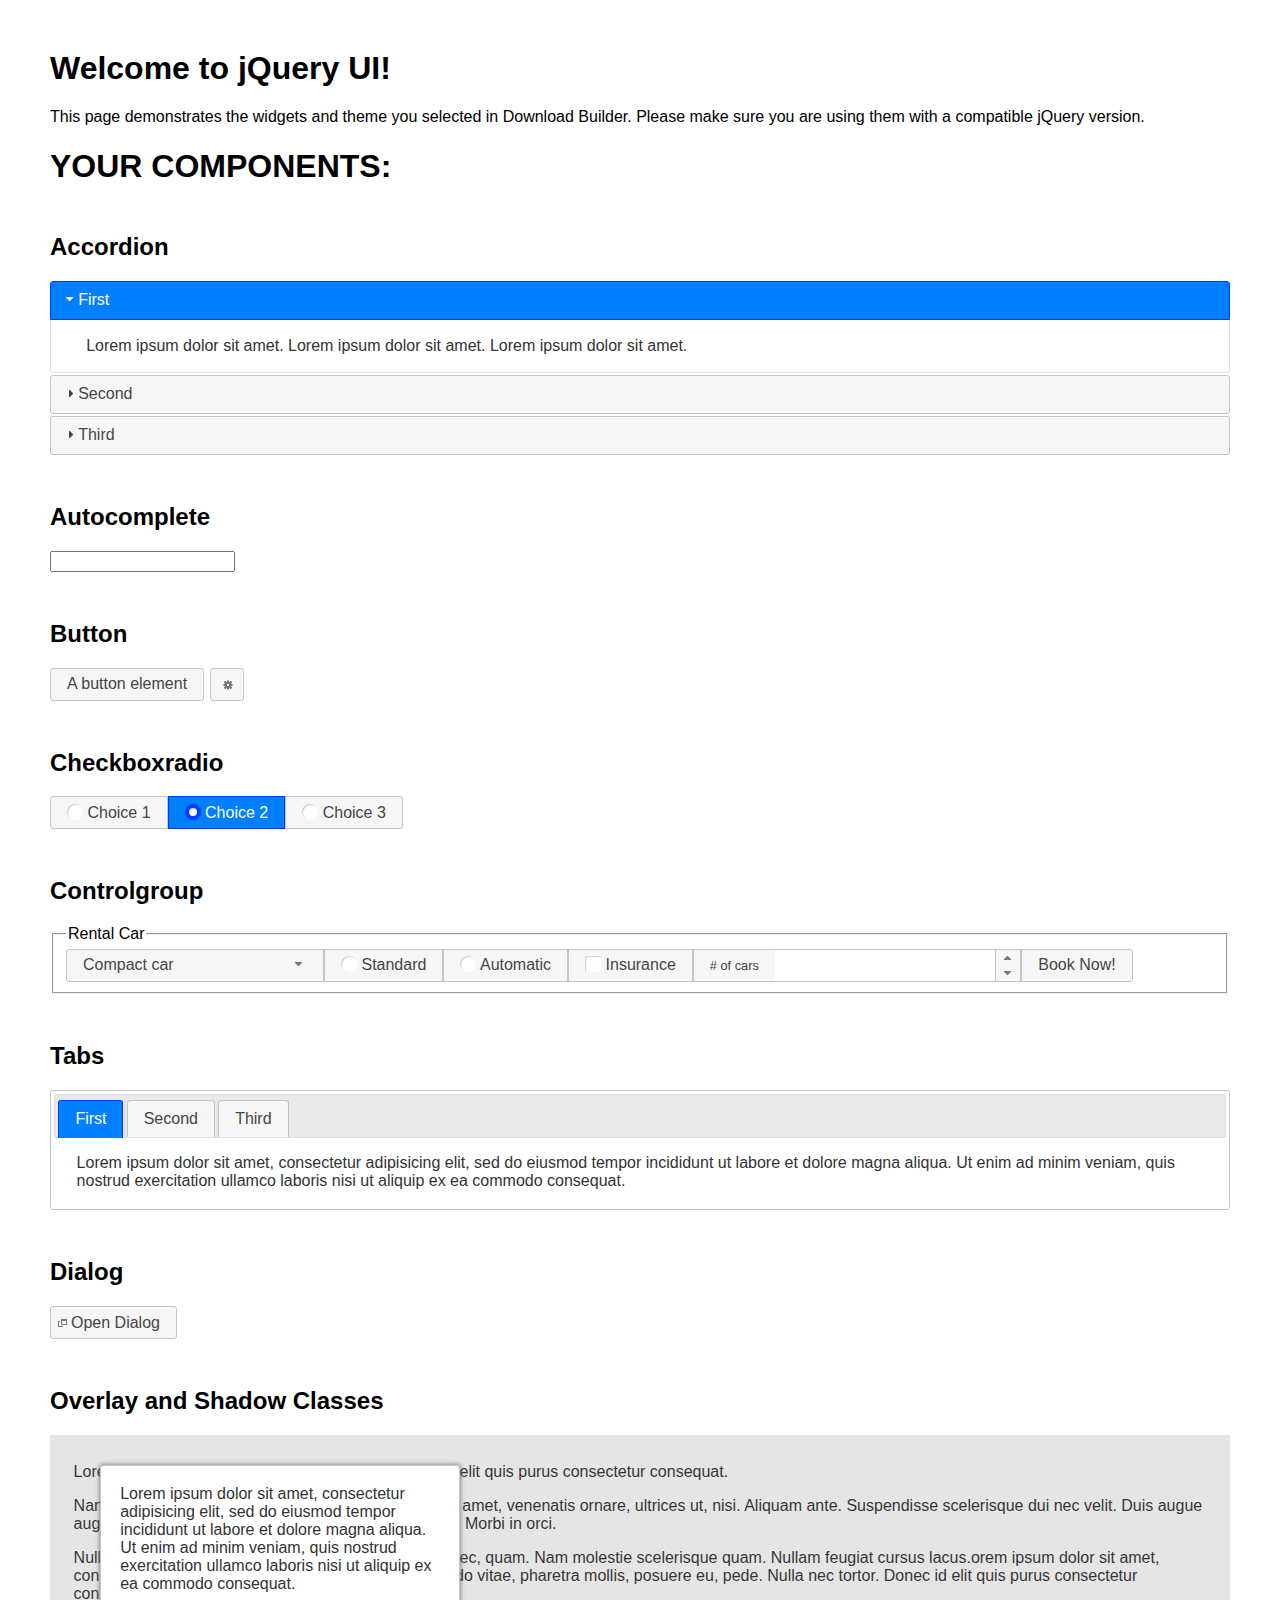
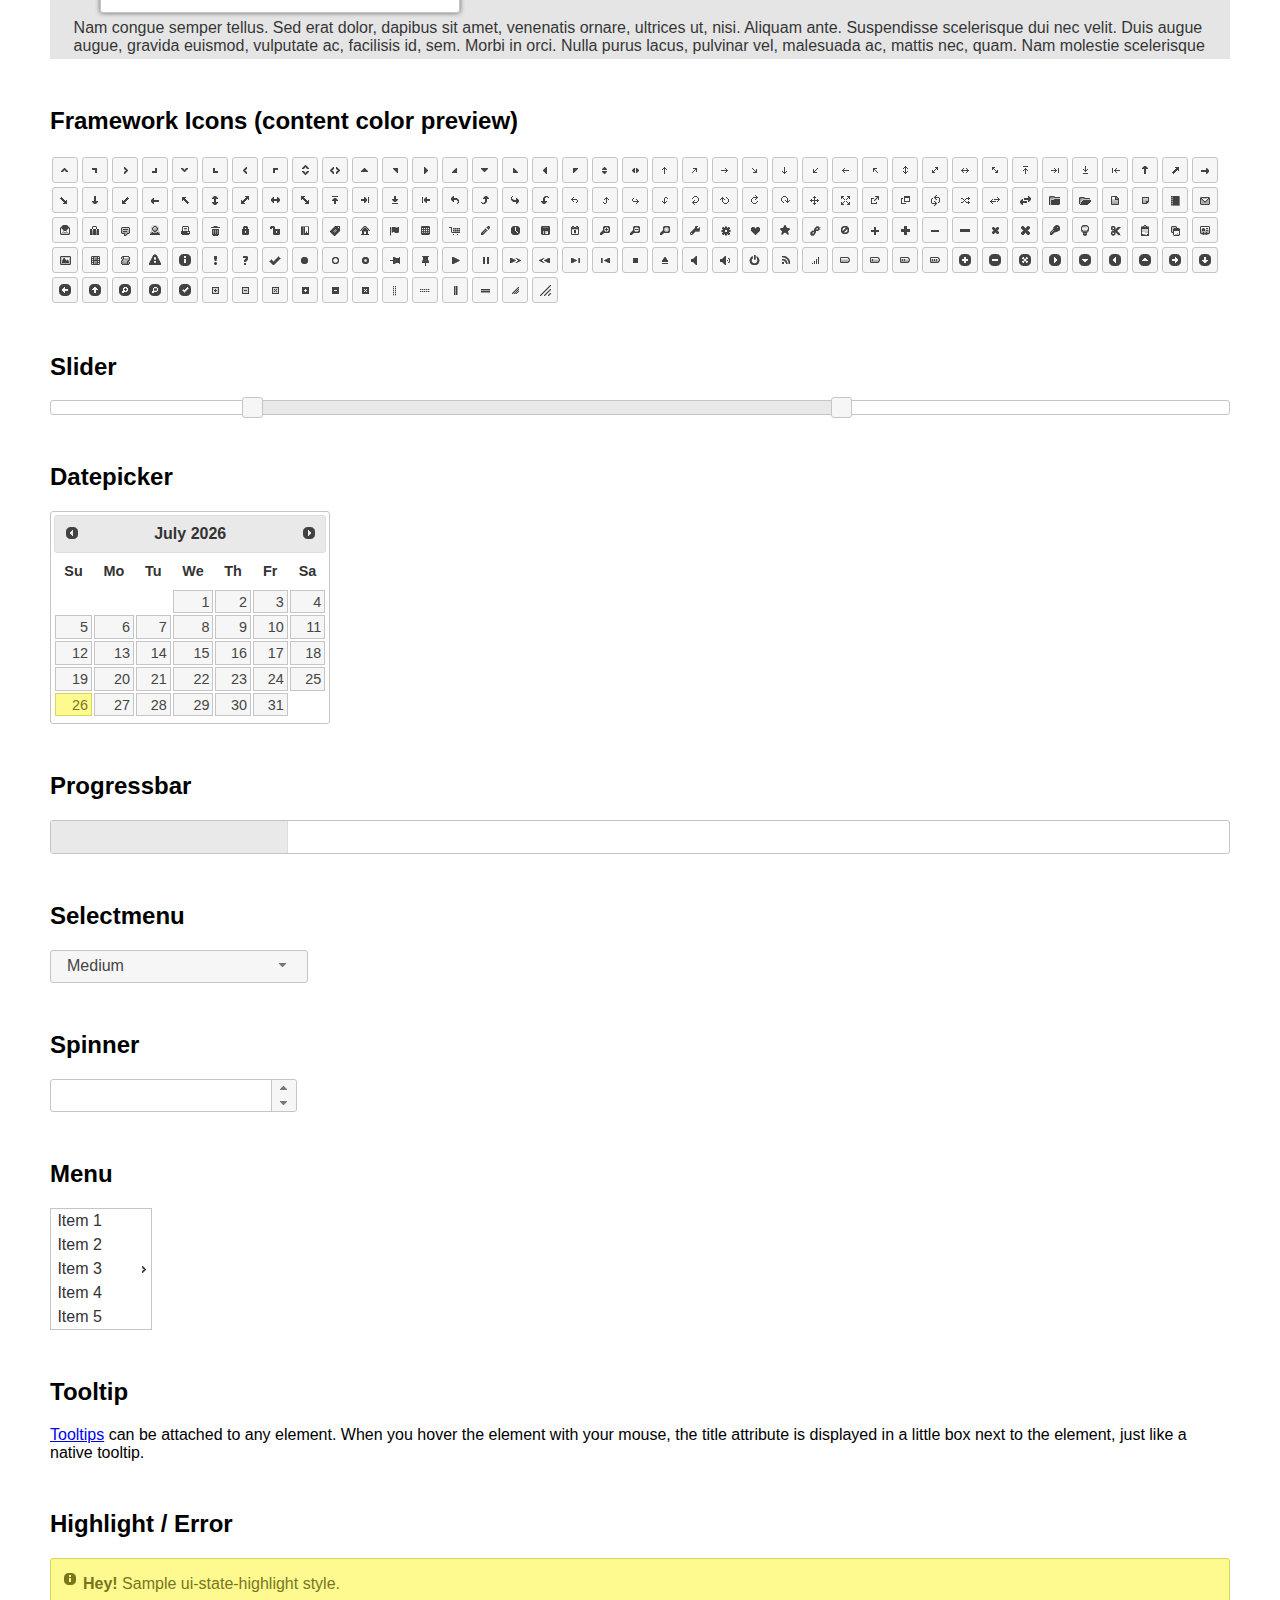
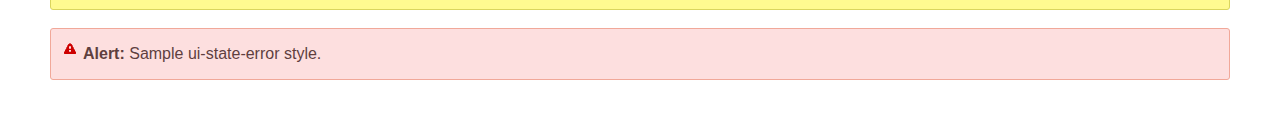
<file: static/letsee/jquery/index.html>
<!doctype html>
<html lang="us">
<head>
	<meta charset="utf-8">
	<title>jQuery UI Example Page</title>
	<link href="jquery-ui.css" rel="stylesheet">
	<style>
	body{
		font-family: "Trebuchet MS", sans-serif;
		margin: 50px;
	}
	.demoHeaders {
		margin-top: 2em;
	}
	#dialog-link {
		padding: .4em 1em .4em 20px;
		text-decoration: none;
		position: relative;
	}
	#dialog-link span.ui-icon {
		margin: 0 5px 0 0;
		position: absolute;
		left: .2em;
		top: 50%;
		margin-top: -8px;
	}
	#icons {
		margin: 0;
		padding: 0;
	}
	#icons li {
		margin: 2px;
		position: relative;
		padding: 4px 0;
		cursor: pointer;
		float: left;
		list-style: none;
	}
	#icons span.ui-icon {
		float: left;
		margin: 0 4px;
	}
	.fakewindowcontain .ui-widget-overlay {
		position: absolute;
	}
	select {
		width: 200px;
	}
	</style>
</head>
<body>

<h1>Welcome to jQuery UI!</h1>

<div class="ui-widget">
	<p>This page demonstrates the widgets and theme you selected in Download Builder. Please make sure you are using them with a compatible jQuery version.</p>
</div>

<h1>YOUR COMPONENTS:</h1>

<!-- Accordion -->
<h2 class="demoHeaders">Accordion</h2>
<div id="accordion">
	<h3>First</h3>
	<div>Lorem ipsum dolor sit amet. Lorem ipsum dolor sit amet. Lorem ipsum dolor sit amet.</div>
	<h3>Second</h3>
	<div>Phasellus mattis tincidunt nibh.</div>
	<h3>Third</h3>
	<div>Nam dui erat, auctor a, dignissim quis.</div>
</div>

<!-- Autocomplete -->
<h2 class="demoHeaders">Autocomplete</h2>
<div>
	<input id="autocomplete" title="type &quot;a&quot;">
</div>

<!-- Button -->
<h2 class="demoHeaders">Button</h2>
<button id="button">A button element</button>
<button id="button-icon">An icon-only button</button>

<!-- Checkboxradio -->
<h2 class="demoHeaders">Checkboxradio</h2>
<form style="margin-top: 1em;">
	<div id="radioset">
		<input type="radio" id="radio1" name="radio"><label for="radio1">Choice 1</label>
		<input type="radio" id="radio2" name="radio" checked="checked"><label for="radio2">Choice 2</label>
		<input type="radio" id="radio3" name="radio"><label for="radio3">Choice 3</label>
	</div>
</form>

<!-- Controlgroup -->
<h2 class="demoHeaders">Controlgroup</h2>
<fieldset>
	<legend>Rental Car</legend>
	<div id="controlgroup">
		<select id="car-type">
			<option>Compact car</option>
			<option>Midsize car</option>
			<option>Full size car</option>
			<option>SUV</option>
			<option>Luxury</option>
			<option>Truck</option>
			<option>Van</option>
		</select>
		<label for="transmission-standard">Standard</label>
		<input type="radio" name="transmission" id="transmission-standard">
		<label for="transmission-automatic">Automatic</label>
		<input type="radio" name="transmission" id="transmission-automatic">
		<label for="insurance">Insurance</label>
		<input type="checkbox" name="insurance" id="insurance">
		<label for="horizontal-spinner" class="ui-controlgroup-label"># of cars</label>
		<input id="horizontal-spinner" class="ui-spinner-input">
		<button>Book Now!</button>
	</div>
</fieldset>

<!-- Tabs -->
<h2 class="demoHeaders">Tabs</h2>
<div id="tabs">
	<ul>
		<li><a href="#tabs-1">First</a></li>
		<li><a href="#tabs-2">Second</a></li>
		<li><a href="#tabs-3">Third</a></li>
	</ul>
	<div id="tabs-1">Lorem ipsum dolor sit amet, consectetur adipisicing elit, sed do eiusmod tempor incididunt ut labore et dolore magna aliqua. Ut enim ad minim veniam, quis nostrud exercitation ullamco laboris nisi ut aliquip ex ea commodo consequat.</div>
	<div id="tabs-2">Phasellus mattis tincidunt nibh. Cras orci urna, blandit id, pretium vel, aliquet ornare, felis. Maecenas scelerisque sem non nisl. Fusce sed lorem in enim dictum bibendum.</div>
	<div id="tabs-3">Nam dui erat, auctor a, dignissim quis, sollicitudin eu, felis. Pellentesque nisi urna, interdum eget, sagittis et, consequat vestibulum, lacus. Mauris porttitor ullamcorper augue.</div>
</div>

<h2 class="demoHeaders">Dialog</h2>
<p>
	<button id="dialog-link" class="ui-button ui-corner-all ui-widget">
		<span class="ui-icon ui-icon-newwin"></span>Open Dialog
	</button>
</p>

<h2 class="demoHeaders">Overlay and Shadow Classes</h2>
<div style="position: relative; width: 96%; height: 200px; padding:1% 2%; overflow:hidden;" class="fakewindowcontain">
	<p>Lorem ipsum dolor sit amet,  Nulla nec tortor. Donec id elit quis purus consectetur consequat. </p><p>Nam congue semper tellus. Sed erat dolor, dapibus sit amet, venenatis ornare, ultrices ut, nisi. Aliquam ante. Suspendisse scelerisque dui nec velit. Duis augue augue, gravida euismod, vulputate ac, facilisis id, sem. Morbi in orci. </p><p>Nulla purus lacus, pulvinar vel, malesuada ac, mattis nec, quam. Nam molestie scelerisque quam. Nullam feugiat cursus lacus.orem ipsum dolor sit amet, consectetur adipiscing elit. Donec libero risus, commodo vitae, pharetra mollis, posuere eu, pede. Nulla nec tortor. Donec id elit quis purus consectetur consequat. </p><p>Nam congue semper tellus. Sed erat dolor, dapibus sit amet, venenatis ornare, ultrices ut, nisi. Aliquam ante. Suspendisse scelerisque dui nec velit. Duis augue augue, gravida euismod, vulputate ac, facilisis id, sem. Morbi in orci. Nulla purus lacus, pulvinar vel, malesuada ac, mattis nec, quam. Nam molestie scelerisque quam. </p><p>Nullam feugiat cursus lacus.orem ipsum dolor sit amet, consectetur adipiscing elit. Donec libero risus, commodo vitae, pharetra mollis, posuere eu, pede. Nulla nec tortor. Donec id elit quis purus consectetur consequat. Nam congue semper tellus. Sed erat dolor, dapibus sit amet, venenatis ornare, ultrices ut, nisi. Aliquam ante. </p><p>Suspendisse scelerisque dui nec velit. Duis augue augue, gravida euismod, vulputate ac, facilisis id, sem. Morbi in orci. Nulla purus lacus, pulvinar vel, malesuada ac, mattis nec, quam. Nam molestie scelerisque quam. Nullam feugiat cursus lacus.orem ipsum dolor sit amet, consectetur adipiscing elit. Donec libero risus, commodo vitae, pharetra mollis, posuere eu, pede. Nulla nec tortor. Donec id elit quis purus consectetur consequat. Nam congue semper tellus. Sed erat dolor, dapibus sit amet, venenatis ornare, ultrices ut, nisi. </p>

	<!-- ui-dialog -->
	<div class="ui-widget-overlay ui-front"></div>
	<div style="position: absolute; width: 320px; left: 50px; top: 30px; padding: 1.2em" class="ui-widget ui-front ui-widget-content ui-corner-all ui-widget-shadow">
		Lorem ipsum dolor sit amet, consectetur adipisicing elit, sed do eiusmod tempor incididunt ut labore et dolore magna aliqua. Ut enim ad minim veniam, quis nostrud exercitation ullamco laboris nisi ut aliquip ex ea commodo consequat.
	</div>

</div>

<!-- ui-dialog -->
<div id="dialog" title="Dialog Title">
	<p>Lorem ipsum dolor sit amet, consectetur adipisicing elit, sed do eiusmod tempor incididunt ut labore et dolore magna aliqua. Ut enim ad minim veniam, quis nostrud exercitation ullamco laboris nisi ut aliquip ex ea commodo consequat.</p>
</div>


<h2 class="demoHeaders">Framework Icons (content color preview)</h2>
<ul id="icons" class="ui-widget ui-helper-clearfix">
	<li class="ui-state-default ui-corner-all" title=".ui-icon-caret-1-n"><span class="ui-icon ui-icon-caret-1-n"></span></li>
	<li class="ui-state-default ui-corner-all" title=".ui-icon-caret-1-ne"><span class="ui-icon ui-icon-caret-1-ne"></span></li>
	<li class="ui-state-default ui-corner-all" title=".ui-icon-caret-1-e"><span class="ui-icon ui-icon-caret-1-e"></span></li>
	<li class="ui-state-default ui-corner-all" title=".ui-icon-caret-1-se"><span class="ui-icon ui-icon-caret-1-se"></span></li>
	<li class="ui-state-default ui-corner-all" title=".ui-icon-caret-1-s"><span class="ui-icon ui-icon-caret-1-s"></span></li>
	<li class="ui-state-default ui-corner-all" title=".ui-icon-caret-1-sw"><span class="ui-icon ui-icon-caret-1-sw"></span></li>
	<li class="ui-state-default ui-corner-all" title=".ui-icon-caret-1-w"><span class="ui-icon ui-icon-caret-1-w"></span></li>
	<li class="ui-state-default ui-corner-all" title=".ui-icon-caret-1-nw"><span class="ui-icon ui-icon-caret-1-nw"></span></li>
	<li class="ui-state-default ui-corner-all" title=".ui-icon-caret-2-n-s"><span class="ui-icon ui-icon-caret-2-n-s"></span></li>
	<li class="ui-state-default ui-corner-all" title=".ui-icon-caret-2-e-w"><span class="ui-icon ui-icon-caret-2-e-w"></span></li>
	<li class="ui-state-default ui-corner-all" title=".ui-icon-triangle-1-n"><span class="ui-icon ui-icon-triangle-1-n"></span></li>
	<li class="ui-state-default ui-corner-all" title=".ui-icon-triangle-1-ne"><span class="ui-icon ui-icon-triangle-1-ne"></span></li>
	<li class="ui-state-default ui-corner-all" title=".ui-icon-triangle-1-e"><span class="ui-icon ui-icon-triangle-1-e"></span></li>
	<li class="ui-state-default ui-corner-all" title=".ui-icon-triangle-1-se"><span class="ui-icon ui-icon-triangle-1-se"></span></li>
	<li class="ui-state-default ui-corner-all" title=".ui-icon-triangle-1-s"><span class="ui-icon ui-icon-triangle-1-s"></span></li>
	<li class="ui-state-default ui-corner-all" title=".ui-icon-triangle-1-sw"><span class="ui-icon ui-icon-triangle-1-sw"></span></li>
	<li class="ui-state-default ui-corner-all" title=".ui-icon-triangle-1-w"><span class="ui-icon ui-icon-triangle-1-w"></span></li>
	<li class="ui-state-default ui-corner-all" title=".ui-icon-triangle-1-nw"><span class="ui-icon ui-icon-triangle-1-nw"></span></li>
	<li class="ui-state-default ui-corner-all" title=".ui-icon-triangle-2-n-s"><span class="ui-icon ui-icon-triangle-2-n-s"></span></li>
	<li class="ui-state-default ui-corner-all" title=".ui-icon-triangle-2-e-w"><span class="ui-icon ui-icon-triangle-2-e-w"></span></li>
	<li class="ui-state-default ui-corner-all" title=".ui-icon-arrow-1-n"><span class="ui-icon ui-icon-arrow-1-n"></span></li>
	<li class="ui-state-default ui-corner-all" title=".ui-icon-arrow-1-ne"><span class="ui-icon ui-icon-arrow-1-ne"></span></li>
	<li class="ui-state-default ui-corner-all" title=".ui-icon-arrow-1-e"><span class="ui-icon ui-icon-arrow-1-e"></span></li>
	<li class="ui-state-default ui-corner-all" title=".ui-icon-arrow-1-se"><span class="ui-icon ui-icon-arrow-1-se"></span></li>
	<li class="ui-state-default ui-corner-all" title=".ui-icon-arrow-1-s"><span class="ui-icon ui-icon-arrow-1-s"></span></li>
	<li class="ui-state-default ui-corner-all" title=".ui-icon-arrow-1-sw"><span class="ui-icon ui-icon-arrow-1-sw"></span></li>
	<li class="ui-state-default ui-corner-all" title=".ui-icon-arrow-1-w"><span class="ui-icon ui-icon-arrow-1-w"></span></li>
	<li class="ui-state-default ui-corner-all" title=".ui-icon-arrow-1-nw"><span class="ui-icon ui-icon-arrow-1-nw"></span></li>
	<li class="ui-state-default ui-corner-all" title=".ui-icon-arrow-2-n-s"><span class="ui-icon ui-icon-arrow-2-n-s"></span></li>
	<li class="ui-state-default ui-corner-all" title=".ui-icon-arrow-2-ne-sw"><span class="ui-icon ui-icon-arrow-2-ne-sw"></span></li>
	<li class="ui-state-default ui-corner-all" title=".ui-icon-arrow-2-e-w"><span class="ui-icon ui-icon-arrow-2-e-w"></span></li>
	<li class="ui-state-default ui-corner-all" title=".ui-icon-arrow-2-se-nw"><span class="ui-icon ui-icon-arrow-2-se-nw"></span></li>
	<li class="ui-state-default ui-corner-all" title=".ui-icon-arrowstop-1-n"><span class="ui-icon ui-icon-arrowstop-1-n"></span></li>
	<li class="ui-state-default ui-corner-all" title=".ui-icon-arrowstop-1-e"><span class="ui-icon ui-icon-arrowstop-1-e"></span></li>
	<li class="ui-state-default ui-corner-all" title=".ui-icon-arrowstop-1-s"><span class="ui-icon ui-icon-arrowstop-1-s"></span></li>
	<li class="ui-state-default ui-corner-all" title=".ui-icon-arrowstop-1-w"><span class="ui-icon ui-icon-arrowstop-1-w"></span></li>
	<li class="ui-state-default ui-corner-all" title=".ui-icon-arrowthick-1-n"><span class="ui-icon ui-icon-arrowthick-1-n"></span></li>
	<li class="ui-state-default ui-corner-all" title=".ui-icon-arrowthick-1-ne"><span class="ui-icon ui-icon-arrowthick-1-ne"></span></li>
	<li class="ui-state-default ui-corner-all" title=".ui-icon-arrowthick-1-e"><span class="ui-icon ui-icon-arrowthick-1-e"></span></li>
	<li class="ui-state-default ui-corner-all" title=".ui-icon-arrowthick-1-se"><span class="ui-icon ui-icon-arrowthick-1-se"></span></li>
	<li class="ui-state-default ui-corner-all" title=".ui-icon-arrowthick-1-s"><span class="ui-icon ui-icon-arrowthick-1-s"></span></li>
	<li class="ui-state-default ui-corner-all" title=".ui-icon-arrowthick-1-sw"><span class="ui-icon ui-icon-arrowthick-1-sw"></span></li>
	<li class="ui-state-default ui-corner-all" title=".ui-icon-arrowthick-1-w"><span class="ui-icon ui-icon-arrowthick-1-w"></span></li>
	<li class="ui-state-default ui-corner-all" title=".ui-icon-arrowthick-1-nw"><span class="ui-icon ui-icon-arrowthick-1-nw"></span></li>
	<li class="ui-state-default ui-corner-all" title=".ui-icon-arrowthick-2-n-s"><span class="ui-icon ui-icon-arrowthick-2-n-s"></span></li>
	<li class="ui-state-default ui-corner-all" title=".ui-icon-arrowthick-2-ne-sw"><span class="ui-icon ui-icon-arrowthick-2-ne-sw"></span></li>
	<li class="ui-state-default ui-corner-all" title=".ui-icon-arrowthick-2-e-w"><span class="ui-icon ui-icon-arrowthick-2-e-w"></span></li>
	<li class="ui-state-default ui-corner-all" title=".ui-icon-arrowthick-2-se-nw"><span class="ui-icon ui-icon-arrowthick-2-se-nw"></span></li>
	<li class="ui-state-default ui-corner-all" title=".ui-icon-arrowthickstop-1-n"><span class="ui-icon ui-icon-arrowthickstop-1-n"></span></li>
	<li class="ui-state-default ui-corner-all" title=".ui-icon-arrowthickstop-1-e"><span class="ui-icon ui-icon-arrowthickstop-1-e"></span></li>
	<li class="ui-state-default ui-corner-all" title=".ui-icon-arrowthickstop-1-s"><span class="ui-icon ui-icon-arrowthickstop-1-s"></span></li>
	<li class="ui-state-default ui-corner-all" title=".ui-icon-arrowthickstop-1-w"><span class="ui-icon ui-icon-arrowthickstop-1-w"></span></li>
	<li class="ui-state-default ui-corner-all" title=".ui-icon-arrowreturnthick-1-w"><span class="ui-icon ui-icon-arrowreturnthick-1-w"></span></li>
	<li class="ui-state-default ui-corner-all" title=".ui-icon-arrowreturnthick-1-n"><span class="ui-icon ui-icon-arrowreturnthick-1-n"></span></li>
	<li class="ui-state-default ui-corner-all" title=".ui-icon-arrowreturnthick-1-e"><span class="ui-icon ui-icon-arrowreturnthick-1-e"></span></li>
	<li class="ui-state-default ui-corner-all" title=".ui-icon-arrowreturnthick-1-s"><span class="ui-icon ui-icon-arrowreturnthick-1-s"></span></li>
	<li class="ui-state-default ui-corner-all" title=".ui-icon-arrowreturn-1-w"><span class="ui-icon ui-icon-arrowreturn-1-w"></span></li>
	<li class="ui-state-default ui-corner-all" title=".ui-icon-arrowreturn-1-n"><span class="ui-icon ui-icon-arrowreturn-1-n"></span></li>
	<li class="ui-state-default ui-corner-all" title=".ui-icon-arrowreturn-1-e"><span class="ui-icon ui-icon-arrowreturn-1-e"></span></li>
	<li class="ui-state-default ui-corner-all" title=".ui-icon-arrowreturn-1-s"><span class="ui-icon ui-icon-arrowreturn-1-s"></span></li>
	<li class="ui-state-default ui-corner-all" title=".ui-icon-arrowrefresh-1-w"><span class="ui-icon ui-icon-arrowrefresh-1-w"></span></li>
	<li class="ui-state-default ui-corner-all" title=".ui-icon-arrowrefresh-1-n"><span class="ui-icon ui-icon-arrowrefresh-1-n"></span></li>
	<li class="ui-state-default ui-corner-all" title=".ui-icon-arrowrefresh-1-e"><span class="ui-icon ui-icon-arrowrefresh-1-e"></span></li>
	<li class="ui-state-default ui-corner-all" title=".ui-icon-arrowrefresh-1-s"><span class="ui-icon ui-icon-arrowrefresh-1-s"></span></li>
	<li class="ui-state-default ui-corner-all" title=".ui-icon-arrow-4"><span class="ui-icon ui-icon-arrow-4"></span></li>
	<li class="ui-state-default ui-corner-all" title=".ui-icon-arrow-4-diag"><span class="ui-icon ui-icon-arrow-4-diag"></span></li>
	<li class="ui-state-default ui-corner-all" title=".ui-icon-extlink"><span class="ui-icon ui-icon-extlink"></span></li>
	<li class="ui-state-default ui-corner-all" title=".ui-icon-newwin"><span class="ui-icon ui-icon-newwin"></span></li>
	<li class="ui-state-default ui-corner-all" title=".ui-icon-refresh"><span class="ui-icon ui-icon-refresh"></span></li>
	<li class="ui-state-default ui-corner-all" title=".ui-icon-shuffle"><span class="ui-icon ui-icon-shuffle"></span></li>
	<li class="ui-state-default ui-corner-all" title=".ui-icon-transfer-e-w"><span class="ui-icon ui-icon-transfer-e-w"></span></li>
	<li class="ui-state-default ui-corner-all" title=".ui-icon-transferthick-e-w"><span class="ui-icon ui-icon-transferthick-e-w"></span></li>
	<li class="ui-state-default ui-corner-all" title=".ui-icon-folder-collapsed"><span class="ui-icon ui-icon-folder-collapsed"></span></li>
	<li class="ui-state-default ui-corner-all" title=".ui-icon-folder-open"><span class="ui-icon ui-icon-folder-open"></span></li>
	<li class="ui-state-default ui-corner-all" title=".ui-icon-document"><span class="ui-icon ui-icon-document"></span></li>
	<li class="ui-state-default ui-corner-all" title=".ui-icon-document-b"><span class="ui-icon ui-icon-document-b"></span></li>
	<li class="ui-state-default ui-corner-all" title=".ui-icon-note"><span class="ui-icon ui-icon-note"></span></li>
	<li class="ui-state-default ui-corner-all" title=".ui-icon-mail-closed"><span class="ui-icon ui-icon-mail-closed"></span></li>
	<li class="ui-state-default ui-corner-all" title=".ui-icon-mail-open"><span class="ui-icon ui-icon-mail-open"></span></li>
	<li class="ui-state-default ui-corner-all" title=".ui-icon-suitcase"><span class="ui-icon ui-icon-suitcase"></span></li>
	<li class="ui-state-default ui-corner-all" title=".ui-icon-comment"><span class="ui-icon ui-icon-comment"></span></li>
	<li class="ui-state-default ui-corner-all" title=".ui-icon-person"><span class="ui-icon ui-icon-person"></span></li>
	<li class="ui-state-default ui-corner-all" title=".ui-icon-print"><span class="ui-icon ui-icon-print"></span></li>
	<li class="ui-state-default ui-corner-all" title=".ui-icon-trash"><span class="ui-icon ui-icon-trash"></span></li>
	<li class="ui-state-default ui-corner-all" title=".ui-icon-locked"><span class="ui-icon ui-icon-locked"></span></li>
	<li class="ui-state-default ui-corner-all" title=".ui-icon-unlocked"><span class="ui-icon ui-icon-unlocked"></span></li>
	<li class="ui-state-default ui-corner-all" title=".ui-icon-bookmark"><span class="ui-icon ui-icon-bookmark"></span></li>
	<li class="ui-state-default ui-corner-all" title=".ui-icon-tag"><span class="ui-icon ui-icon-tag"></span></li>
	<li class="ui-state-default ui-corner-all" title=".ui-icon-home"><span class="ui-icon ui-icon-home"></span></li>
	<li class="ui-state-default ui-corner-all" title=".ui-icon-flag"><span class="ui-icon ui-icon-flag"></span></li>
	<li class="ui-state-default ui-corner-all" title=".ui-icon-calculator"><span class="ui-icon ui-icon-calculator"></span></li>
	<li class="ui-state-default ui-corner-all" title=".ui-icon-cart"><span class="ui-icon ui-icon-cart"></span></li>
	<li class="ui-state-default ui-corner-all" title=".ui-icon-pencil"><span class="ui-icon ui-icon-pencil"></span></li>
	<li class="ui-state-default ui-corner-all" title=".ui-icon-clock"><span class="ui-icon ui-icon-clock"></span></li>
	<li class="ui-state-default ui-corner-all" title=".ui-icon-disk"><span class="ui-icon ui-icon-disk"></span></li>
	<li class="ui-state-default ui-corner-all" title=".ui-icon-calendar"><span class="ui-icon ui-icon-calendar"></span></li>
	<li class="ui-state-default ui-corner-all" title=".ui-icon-zoomin"><span class="ui-icon ui-icon-zoomin"></span></li>
	<li class="ui-state-default ui-corner-all" title=".ui-icon-zoomout"><span class="ui-icon ui-icon-zoomout"></span></li>
	<li class="ui-state-default ui-corner-all" title=".ui-icon-search"><span class="ui-icon ui-icon-search"></span></li>
	<li class="ui-state-default ui-corner-all" title=".ui-icon-wrench"><span class="ui-icon ui-icon-wrench"></span></li>
	<li class="ui-state-default ui-corner-all" title=".ui-icon-gear"><span class="ui-icon ui-icon-gear"></span></li>
	<li class="ui-state-default ui-corner-all" title=".ui-icon-heart"><span class="ui-icon ui-icon-heart"></span></li>
	<li class="ui-state-default ui-corner-all" title=".ui-icon-star"><span class="ui-icon ui-icon-star"></span></li>
	<li class="ui-state-default ui-corner-all" title=".ui-icon-link"><span class="ui-icon ui-icon-link"></span></li>
	<li class="ui-state-default ui-corner-all" title=".ui-icon-cancel"><span class="ui-icon ui-icon-cancel"></span></li>
	<li class="ui-state-default ui-corner-all" title=".ui-icon-plus"><span class="ui-icon ui-icon-plus"></span></li>
	<li class="ui-state-default ui-corner-all" title=".ui-icon-plusthick"><span class="ui-icon ui-icon-plusthick"></span></li>
	<li class="ui-state-default ui-corner-all" title=".ui-icon-minus"><span class="ui-icon ui-icon-minus"></span></li>
	<li class="ui-state-default ui-corner-all" title=".ui-icon-minusthick"><span class="ui-icon ui-icon-minusthick"></span></li>
	<li class="ui-state-default ui-corner-all" title=".ui-icon-close"><span class="ui-icon ui-icon-close"></span></li>
	<li class="ui-state-default ui-corner-all" title=".ui-icon-closethick"><span class="ui-icon ui-icon-closethick"></span></li>
	<li class="ui-state-default ui-corner-all" title=".ui-icon-key"><span class="ui-icon ui-icon-key"></span></li>
	<li class="ui-state-default ui-corner-all" title=".ui-icon-lightbulb"><span class="ui-icon ui-icon-lightbulb"></span></li>
	<li class="ui-state-default ui-corner-all" title=".ui-icon-scissors"><span class="ui-icon ui-icon-scissors"></span></li>
	<li class="ui-state-default ui-corner-all" title=".ui-icon-clipboard"><span class="ui-icon ui-icon-clipboard"></span></li>
	<li class="ui-state-default ui-corner-all" title=".ui-icon-copy"><span class="ui-icon ui-icon-copy"></span></li>
	<li class="ui-state-default ui-corner-all" title=".ui-icon-contact"><span class="ui-icon ui-icon-contact"></span></li>
	<li class="ui-state-default ui-corner-all" title=".ui-icon-image"><span class="ui-icon ui-icon-image"></span></li>
	<li class="ui-state-default ui-corner-all" title=".ui-icon-video"><span class="ui-icon ui-icon-video"></span></li>
	<li class="ui-state-default ui-corner-all" title=".ui-icon-script"><span class="ui-icon ui-icon-script"></span></li>
	<li class="ui-state-default ui-corner-all" title=".ui-icon-alert"><span class="ui-icon ui-icon-alert"></span></li>
	<li class="ui-state-default ui-corner-all" title=".ui-icon-info"><span class="ui-icon ui-icon-info"></span></li>
	<li class="ui-state-default ui-corner-all" title=".ui-icon-notice"><span class="ui-icon ui-icon-notice"></span></li>
	<li class="ui-state-default ui-corner-all" title=".ui-icon-help"><span class="ui-icon ui-icon-help"></span></li>
	<li class="ui-state-default ui-corner-all" title=".ui-icon-check"><span class="ui-icon ui-icon-check"></span></li>
	<li class="ui-state-default ui-corner-all" title=".ui-icon-bullet"><span class="ui-icon ui-icon-bullet"></span></li>
	<li class="ui-state-default ui-corner-all" title=".ui-icon-radio-off"><span class="ui-icon ui-icon-radio-off"></span></li>
	<li class="ui-state-default ui-corner-all" title=".ui-icon-radio-on"><span class="ui-icon ui-icon-radio-on"></span></li>
	<li class="ui-state-default ui-corner-all" title=".ui-icon-pin-w"><span class="ui-icon ui-icon-pin-w"></span></li>
	<li class="ui-state-default ui-corner-all" title=".ui-icon-pin-s"><span class="ui-icon ui-icon-pin-s"></span></li>
	<li class="ui-state-default ui-corner-all" title=".ui-icon-play"><span class="ui-icon ui-icon-play"></span></li>
	<li class="ui-state-default ui-corner-all" title=".ui-icon-pause"><span class="ui-icon ui-icon-pause"></span></li>
	<li class="ui-state-default ui-corner-all" title=".ui-icon-seek-next"><span class="ui-icon ui-icon-seek-next"></span></li>
	<li class="ui-state-default ui-corner-all" title=".ui-icon-seek-prev"><span class="ui-icon ui-icon-seek-prev"></span></li>
	<li class="ui-state-default ui-corner-all" title=".ui-icon-seek-end"><span class="ui-icon ui-icon-seek-end"></span></li>
	<li class="ui-state-default ui-corner-all" title=".ui-icon-seek-first"><span class="ui-icon ui-icon-seek-first"></span></li>
	<li class="ui-state-default ui-corner-all" title=".ui-icon-stop"><span class="ui-icon ui-icon-stop"></span></li>
	<li class="ui-state-default ui-corner-all" title=".ui-icon-eject"><span class="ui-icon ui-icon-eject"></span></li>
	<li class="ui-state-default ui-corner-all" title=".ui-icon-volume-off"><span class="ui-icon ui-icon-volume-off"></span></li>
	<li class="ui-state-default ui-corner-all" title=".ui-icon-volume-on"><span class="ui-icon ui-icon-volume-on"></span></li>
	<li class="ui-state-default ui-corner-all" title=".ui-icon-power"><span class="ui-icon ui-icon-power"></span></li>
	<li class="ui-state-default ui-corner-all" title=".ui-icon-signal-diag"><span class="ui-icon ui-icon-signal-diag"></span></li>
	<li class="ui-state-default ui-corner-all" title=".ui-icon-signal"><span class="ui-icon ui-icon-signal"></span></li>
	<li class="ui-state-default ui-corner-all" title=".ui-icon-battery-0"><span class="ui-icon ui-icon-battery-0"></span></li>
	<li class="ui-state-default ui-corner-all" title=".ui-icon-battery-1"><span class="ui-icon ui-icon-battery-1"></span></li>
	<li class="ui-state-default ui-corner-all" title=".ui-icon-battery-2"><span class="ui-icon ui-icon-battery-2"></span></li>
	<li class="ui-state-default ui-corner-all" title=".ui-icon-battery-3"><span class="ui-icon ui-icon-battery-3"></span></li>
	<li class="ui-state-default ui-corner-all" title=".ui-icon-circle-plus"><span class="ui-icon ui-icon-circle-plus"></span></li>
	<li class="ui-state-default ui-corner-all" title=".ui-icon-circle-minus"><span class="ui-icon ui-icon-circle-minus"></span></li>
	<li class="ui-state-default ui-corner-all" title=".ui-icon-circle-close"><span class="ui-icon ui-icon-circle-close"></span></li>
	<li class="ui-state-default ui-corner-all" title=".ui-icon-circle-triangle-e"><span class="ui-icon ui-icon-circle-triangle-e"></span></li>
	<li class="ui-state-default ui-corner-all" title=".ui-icon-circle-triangle-s"><span class="ui-icon ui-icon-circle-triangle-s"></span></li>
	<li class="ui-state-default ui-corner-all" title=".ui-icon-circle-triangle-w"><span class="ui-icon ui-icon-circle-triangle-w"></span></li>
	<li class="ui-state-default ui-corner-all" title=".ui-icon-circle-triangle-n"><span class="ui-icon ui-icon-circle-triangle-n"></span></li>
	<li class="ui-state-default ui-corner-all" title=".ui-icon-circle-arrow-e"><span class="ui-icon ui-icon-circle-arrow-e"></span></li>
	<li class="ui-state-default ui-corner-all" title=".ui-icon-circle-arrow-s"><span class="ui-icon ui-icon-circle-arrow-s"></span></li>
	<li class="ui-state-default ui-corner-all" title=".ui-icon-circle-arrow-w"><span class="ui-icon ui-icon-circle-arrow-w"></span></li>
	<li class="ui-state-default ui-corner-all" title=".ui-icon-circle-arrow-n"><span class="ui-icon ui-icon-circle-arrow-n"></span></li>
	<li class="ui-state-default ui-corner-all" title=".ui-icon-circle-zoomin"><span class="ui-icon ui-icon-circle-zoomin"></span></li>
	<li class="ui-state-default ui-corner-all" title=".ui-icon-circle-zoomout"><span class="ui-icon ui-icon-circle-zoomout"></span></li>
	<li class="ui-state-default ui-corner-all" title=".ui-icon-circle-check"><span class="ui-icon ui-icon-circle-check"></span></li>
	<li class="ui-state-default ui-corner-all" title=".ui-icon-circlesmall-plus"><span class="ui-icon ui-icon-circlesmall-plus"></span></li>
	<li class="ui-state-default ui-corner-all" title=".ui-icon-circlesmall-minus"><span class="ui-icon ui-icon-circlesmall-minus"></span></li>
	<li class="ui-state-default ui-corner-all" title=".ui-icon-circlesmall-close"><span class="ui-icon ui-icon-circlesmall-close"></span></li>
	<li class="ui-state-default ui-corner-all" title=".ui-icon-squaresmall-plus"><span class="ui-icon ui-icon-squaresmall-plus"></span></li>
	<li class="ui-state-default ui-corner-all" title=".ui-icon-squaresmall-minus"><span class="ui-icon ui-icon-squaresmall-minus"></span></li>
	<li class="ui-state-default ui-corner-all" title=".ui-icon-squaresmall-close"><span class="ui-icon ui-icon-squaresmall-close"></span></li>
	<li class="ui-state-default ui-corner-all" title=".ui-icon-grip-dotted-vertical"><span class="ui-icon ui-icon-grip-dotted-vertical"></span></li>
	<li class="ui-state-default ui-corner-all" title=".ui-icon-grip-dotted-horizontal"><span class="ui-icon ui-icon-grip-dotted-horizontal"></span></li>
	<li class="ui-state-default ui-corner-all" title=".ui-icon-grip-solid-vertical"><span class="ui-icon ui-icon-grip-solid-vertical"></span></li>
	<li class="ui-state-default ui-corner-all" title=".ui-icon-grip-solid-horizontal"><span class="ui-icon ui-icon-grip-solid-horizontal"></span></li>
	<li class="ui-state-default ui-corner-all" title=".ui-icon-gripsmall-diagonal-se"><span class="ui-icon ui-icon-gripsmall-diagonal-se"></span></li>
	<li class="ui-state-default ui-corner-all" title=".ui-icon-grip-diagonal-se"><span class="ui-icon ui-icon-grip-diagonal-se"></span></li>
</ul>

<!-- Slider -->
<h2 class="demoHeaders">Slider</h2>
<div id="slider"></div>

<!-- Datepicker -->
<h2 class="demoHeaders">Datepicker</h2>
<div id="datepicker"></div>

<!-- Progressbar -->
<h2 class="demoHeaders">Progressbar</h2>
<div id="progressbar"></div>

<!-- Progressbar -->
<h2 class="demoHeaders">Selectmenu</h2>
<select id="selectmenu">
	<option>Slower</option>
	<option>Slow</option>
	<option selected="selected">Medium</option>
	<option>Fast</option>
	<option>Faster</option>
</select>

<!-- Spinner -->
<h2 class="demoHeaders">Spinner</h2>
<input id="spinner">

<!-- Menu -->
<h2 class="demoHeaders">Menu</h2>
<ul style="width:100px;" id="menu">
	<li><div>Item 1</div></li>
	<li><div>Item 2</div></li>
	<li><div>Item 3</div>
		<ul>
			<li><div>Item 3-1</div></li>
			<li><div>Item 3-2</div></li>
			<li><div>Item 3-3</div></li>
			<li><div>Item 3-4</div></li>
			<li><div>Item 3-5</div></li>
		</ul>
	</li>
	<li><div>Item 4</div></li>
	<li><div>Item 5</div></li>
</ul>

<!-- Tooltip -->
<h2 class="demoHeaders">Tooltip</h2>
<p id="tooltip">
	<a href="#" title="That&apos;s what this widget is">Tooltips</a> can be attached to any element. When you hover
the element with your mouse, the title attribute is displayed in a little box next to the element, just like a native tooltip.
</p>

<!-- Highlight / Error -->
<h2 class="demoHeaders">Highlight / Error</h2>
<div class="ui-widget">
	<div class="ui-state-highlight ui-corner-all" style="margin-top: 20px; padding: 0 .7em;">
		<p><span class="ui-icon ui-icon-info" style="float: left; margin-right: .3em;"></span>
		<strong>Hey!</strong> Sample ui-state-highlight style.</p>
	</div>
</div>
<br>
<div class="ui-widget">
	<div class="ui-state-error ui-corner-all" style="padding: 0 .7em;">
		<p><span class="ui-icon ui-icon-alert" style="float: left; margin-right: .3em;"></span>
		<strong>Alert:</strong> Sample ui-state-error style.</p>
	</div>
</div>

<script src="external/jquery/jquery.js"></script>
<script src="jquery-ui.js"></script>
<script>
$( "#accordion" ).accordion();

var availableTags = [
	"ActionScript",
	"AppleScript",
	"Asp",
	"BASIC",
	"C",
	"C++",
	"Clojure",
	"COBOL",
	"ColdFusion",
	"Erlang",
	"Fortran",
	"Groovy",
	"Haskell",
	"Java",
	"JavaScript",
	"Lisp",
	"Perl",
	"PHP",
	"Python",
	"Ruby",
	"Scala",
	"Scheme"
];
$( "#autocomplete" ).autocomplete({
	source: availableTags
});

$( "#button" ).button();
$( "#button-icon" ).button({
	icon: "ui-icon-gear",
	showLabel: false
});

$( "#radioset" ).buttonset();

$( "#controlgroup" ).controlgroup();

$( "#tabs" ).tabs();

$( "#dialog" ).dialog({
	autoOpen: false,
	width: 400,
	buttons: [
		{
			text: "Ok",
			click: function() {
				$( this ).dialog( "close" );
			}
		},
		{
			text: "Cancel",
			click: function() {
				$( this ).dialog( "close" );
			}
		}
	]
});

// Link to open the dialog
$( "#dialog-link" ).click(function( event ) {
	$( "#dialog" ).dialog( "open" );
	event.preventDefault();
});

$( "#datepicker" ).datepicker({
	inline: true
});

$( "#slider" ).slider({
	range: true,
	values: [ 17, 67 ]
});

$( "#progressbar" ).progressbar({
	value: 20
});

$( "#spinner" ).spinner();

$( "#menu" ).menu();

$( "#tooltip" ).tooltip();

$( "#selectmenu" ).selectmenu();

// Hover states on the static widgets
$( "#dialog-link, #icons li" ).hover(
	function() {
		$( this ).addClass( "ui-state-hover" );
	},
	function() {
		$( this ).removeClass( "ui-state-hover" );
	}
);
</script>
</body>
</html>
</file>
